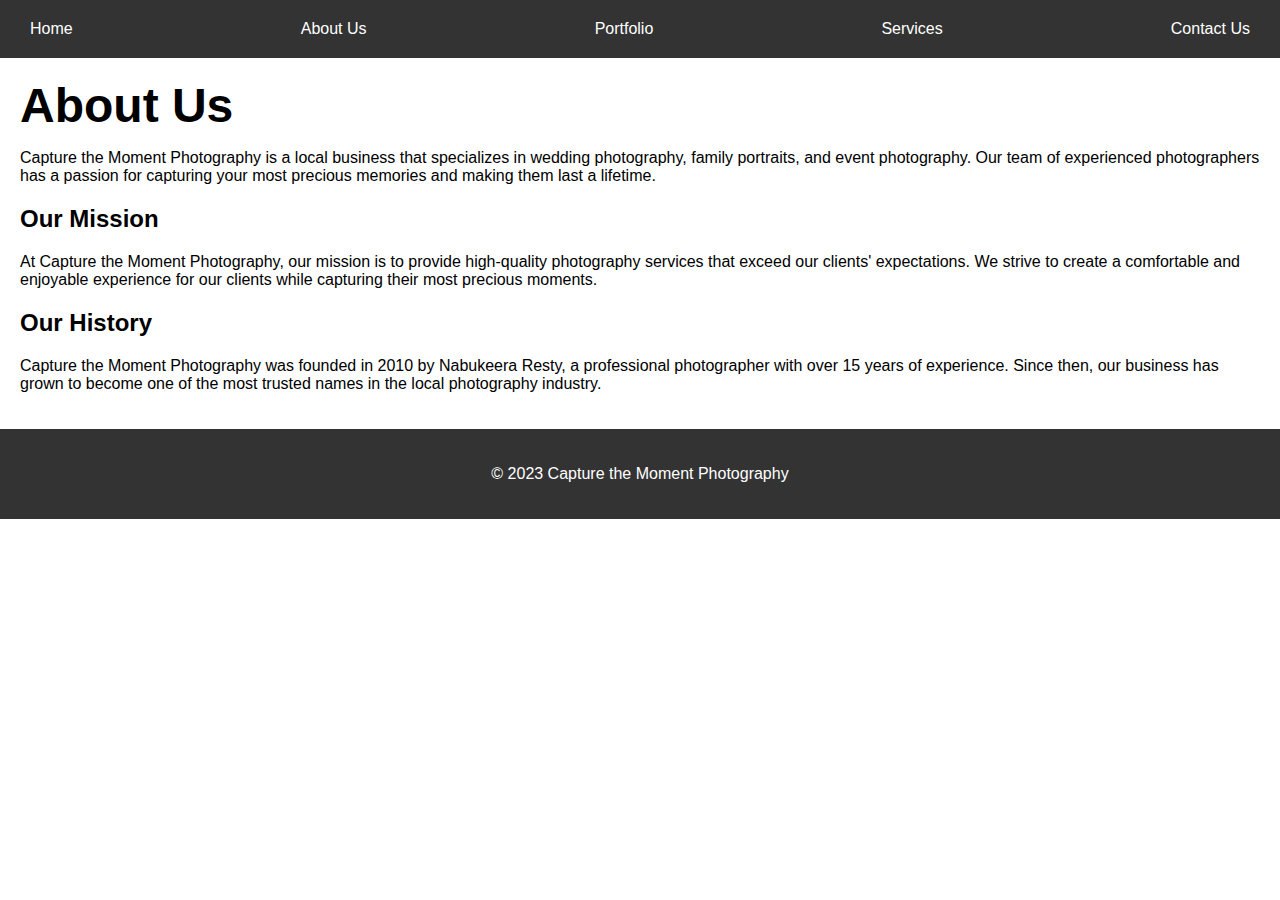
<file: about us.html>
<!DOCTYPE html>
<html>
<head>
	<title>About Us - Capture the Moment Photography</title>
	<link rel="stylesheet" type="text/css" href="style.css">
</head>
<body>
	<header>
		<nav>
			<ul>
				<li><a href="index.html">Home</a></li>
				<li><a href="about us.html">About Us</a></li>
				<li><a href="portfolio.html">Portfolio</a></li>
				<li><a href="services.html">Services</a></li>
				<li><a href="contact.html">Contact Us</a></li>
			</ul>
		</nav>
	</header>
	<main>
		<section class="about">
			<h1>About Us</h1>
			<p>Capture the Moment Photography is a local business that specializes in wedding photography, family portraits, and event photography. Our team of experienced photographers has a passion for capturing your most precious memories and making them last a lifetime.</p>
			<h2>Our Mission</h2>
			<p>At Capture the Moment Photography, our mission is to provide high-quality photography services that exceed our clients' expectations. We strive to create a comfortable and enjoyable experience for our clients while capturing their most precious moments.</p>
			<h2>Our History</h2>
			<p>Capture the Moment Photography was founded in 2010 by Nabukeera Resty, a professional photographer with over 15 years of experience. Since then, our business has grown to become one of the most trusted names in the local photography industry.</p>
		</section>
	</main>
	<footer>
		<p>&copy; 2023 Capture the Moment Photography</p>
	</footer>
</body>
</html>
</file>
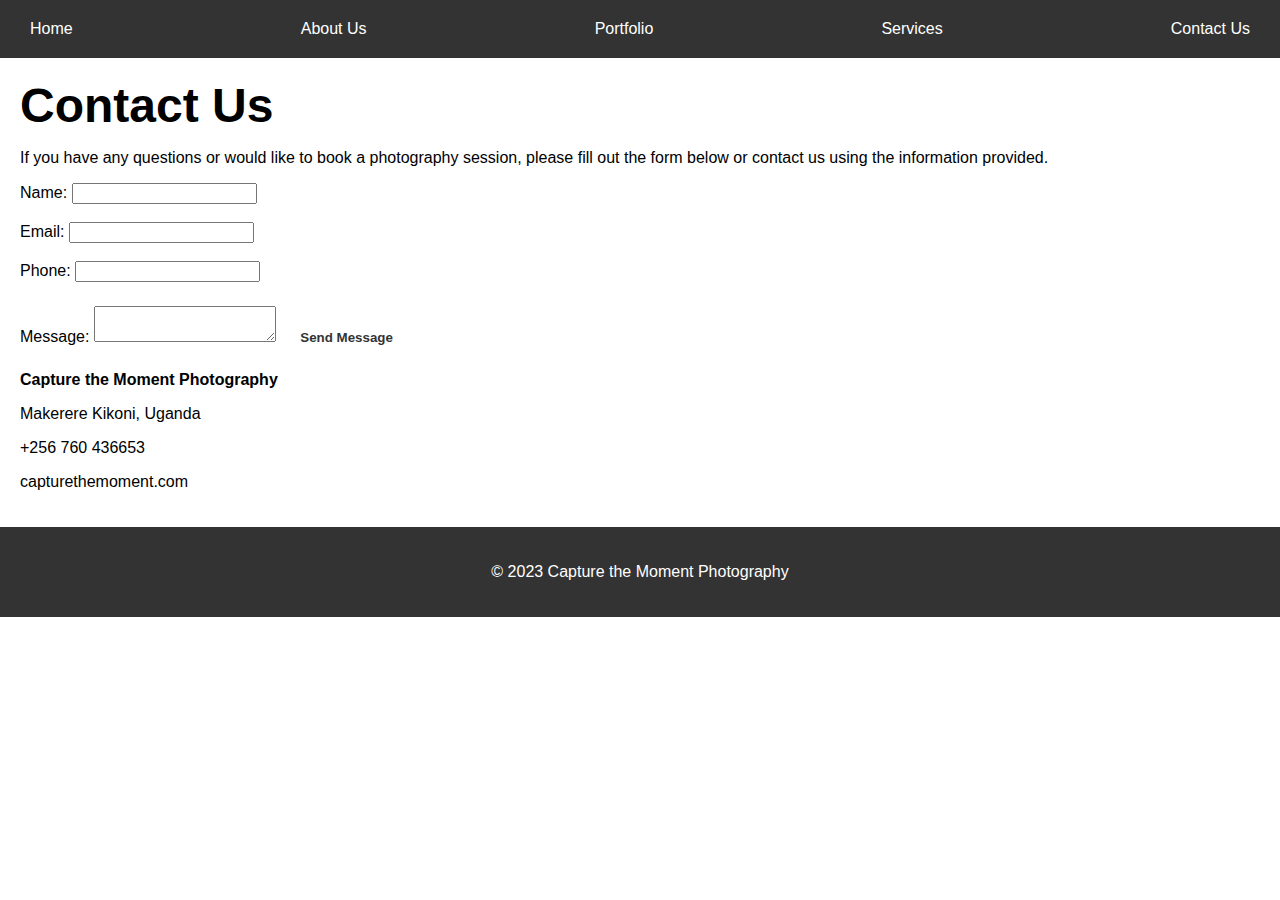
<file: contact us.html>
<!DOCTYPE html>
<html>
<head>
	<title>Contact Us - Capture the Moment Photography</title>
	<link rel="stylesheet" type="text/css" href="style.css">
</head>
<body>
	<header>
		<nav>
			<ul>
				<li><a href="index.html">Home</a></li>
				<li><a href="about us.html">About Us</a></li>
				<li><a href="portfolio.html">Portfolio</a></li>
				<li><a href="services.html">Services</a></li>
				<li><a href="contact us.html">Contact Us</a></li>
			</ul>
		</nav>
	</header>
	<main>
		<section>
			<h1>Contact Us</h1>
			<p>If you have any questions or would like to book a photography session, please fill out the form below or contact us using the information provided.</p>
			<form>
				<label for="name">Name:</label>
				<input type="text" id="name" name="name" required>
				<br><br>

				<label for="email">Email:</label>
				<input type="email" id="email" name="email" required>	
				<br><br>				

				<label for="phone">Phone:</label>
				<input type="tel" id="phone" name="phone" required>
				<br><br>					

				<label for="message">Message:</label>
				<textarea id="message" name="message" required></textarea>
				

				<button type="submit" class="btn">Send Message</button>
			</form>
			<div class="contact-info">
				<p><strong>Capture the Moment Photography</strong></p>
				<p><i class="fas fa-map-marker-alt"></i> Makerere Kikoni, Uganda</p>
				<p><i class="fas fa-phone"></i>+256 760 436653</p>
				<p><i class="fas fa-envelope"></i> capturethemoment.com</p>
			</div>
		</section>
	</main>
	<footer>
		<p>&copy; 2023 Capture the Moment Photography</p>
	</footer>
</body>
</html>
</file>
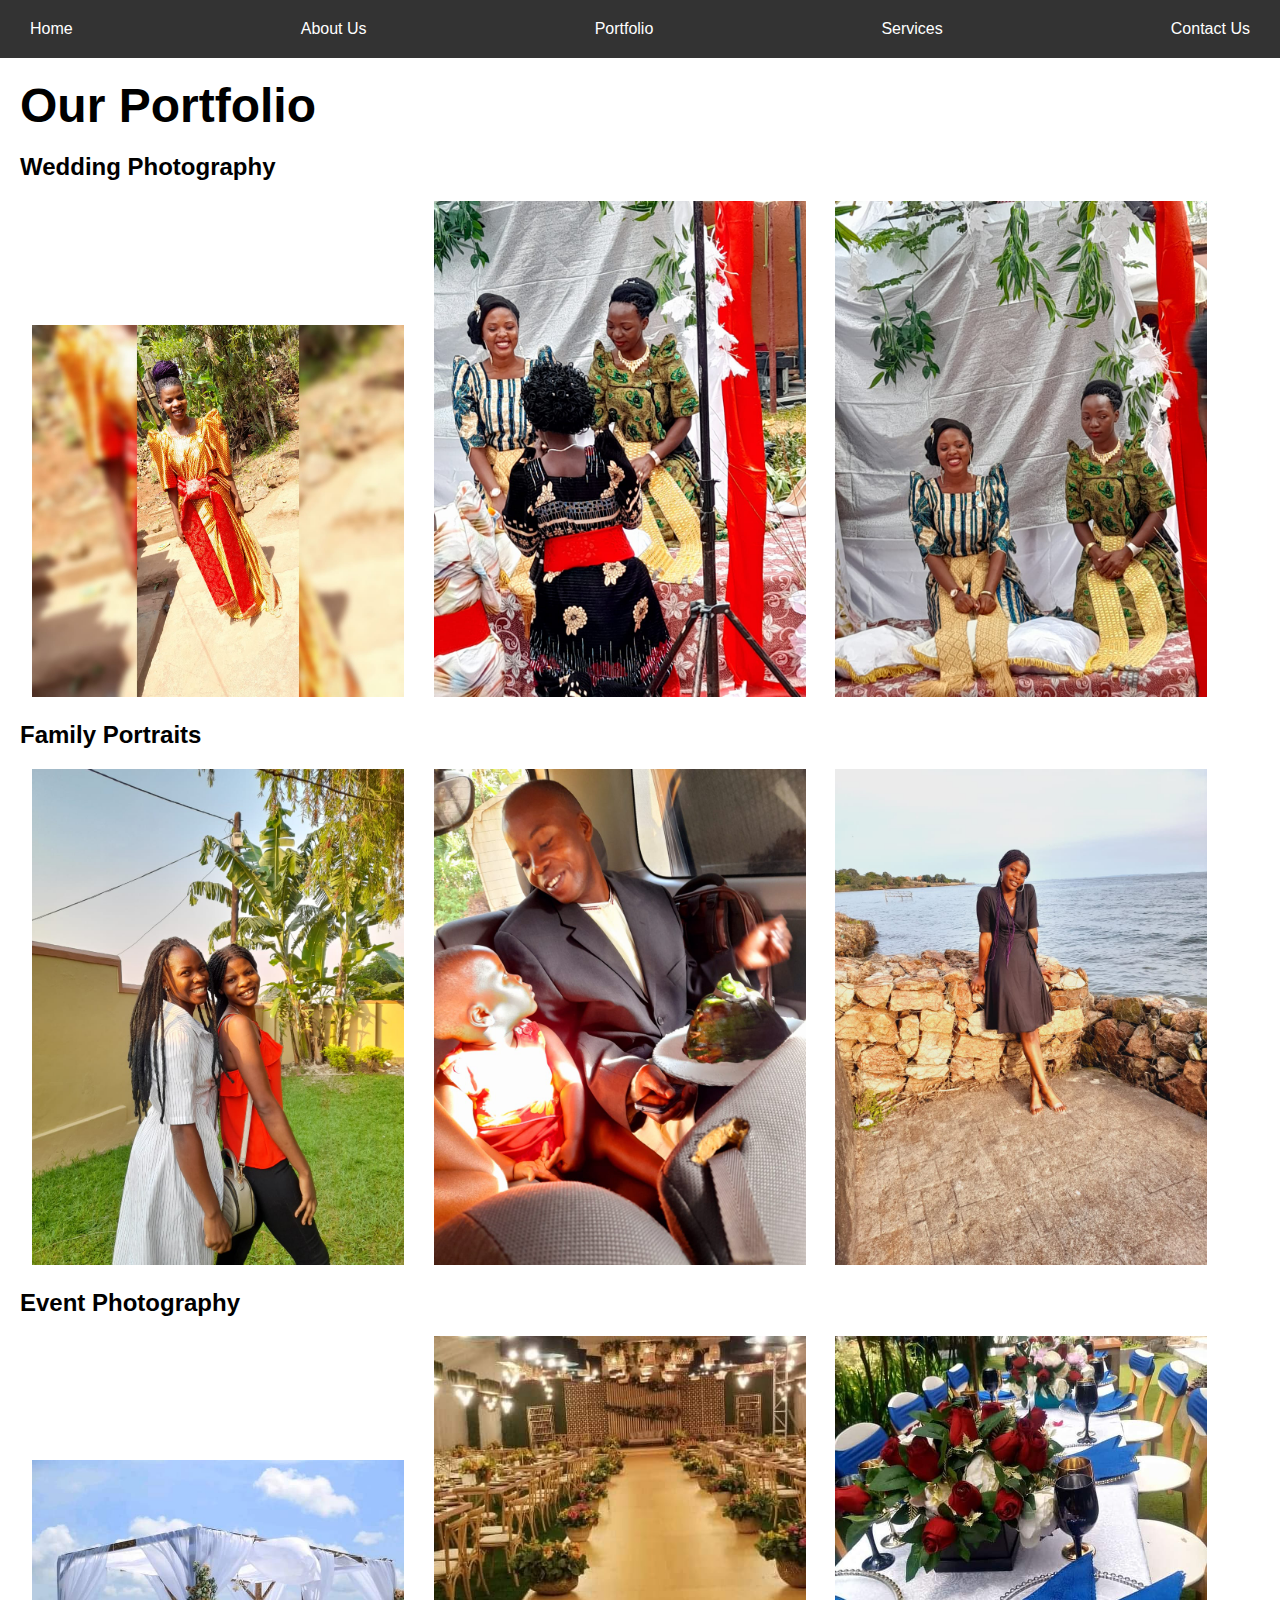
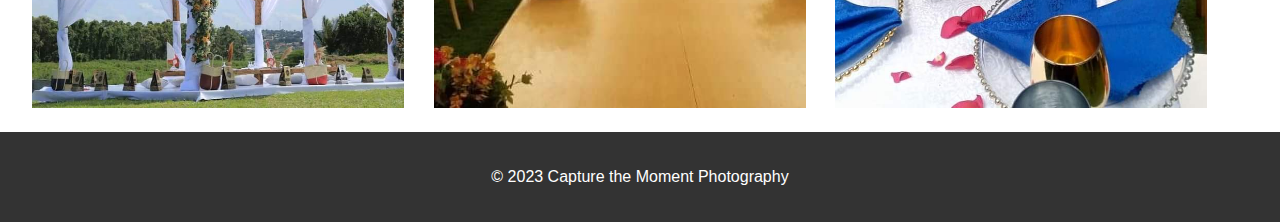
<file: portfolio.html>
<!DOCTYPE html>
<html>
<head>
	<title>Portfolio - Capture the Moment Photography</title>
	<link rel="stylesheet" type="text/css" href="style.css">
</head>
<body>
	<header>
		<nav>
			<ul>
				<li><a href="index.html">Home</a></li>
				<li><a href="about us.html">About Us</a></li>
				<li><a href="portfolio.html">Portfolio</a></li>
				<li><a href=" services.html">Services</a></li>
				<li><a href="contact us.html">Contact Us</a></li>
			</ul>
		</nav>
	</header>
	<main>
		<section class="portfolio">
			<h1>Our Portfolio</h1>
			<h2>Wedding Photography</h2>
			<div class="gallery">
				<img src="gomesi.jpeg" alt="Wedding Photo 1">
				<img src="visiting.jpeg" alt="Wedding Photo 2">
				<img src="visiting2.jpeg" alt="Wedding Photo 3">
			</div>
			<h2>Family Portraits</h2>
			<div class="gallery">
				<img src="friend.jpeg" alt="Family Portrait 1">
				<img src="kanzu.jpeg" alt="Family Portrait 2">
				<img src="Resty2.jpeg" alt="Family Portrait 3">
			</div>
			<h2>Event Photography</h2>
			<div class="gallery">
				<img src="poles2.jpeg" alt="Event Photo 1">
				<img src="tents.jpeg" alt="Event Photo 2">
				<img src="rose.jpeg" alt="Event Photo 3">
			</div>
		</section>
	</main>
	<footer>
		<p>&copy; 2023 Capture the Moment Photography</p>
	</footer>
</body>
</html>
</file>
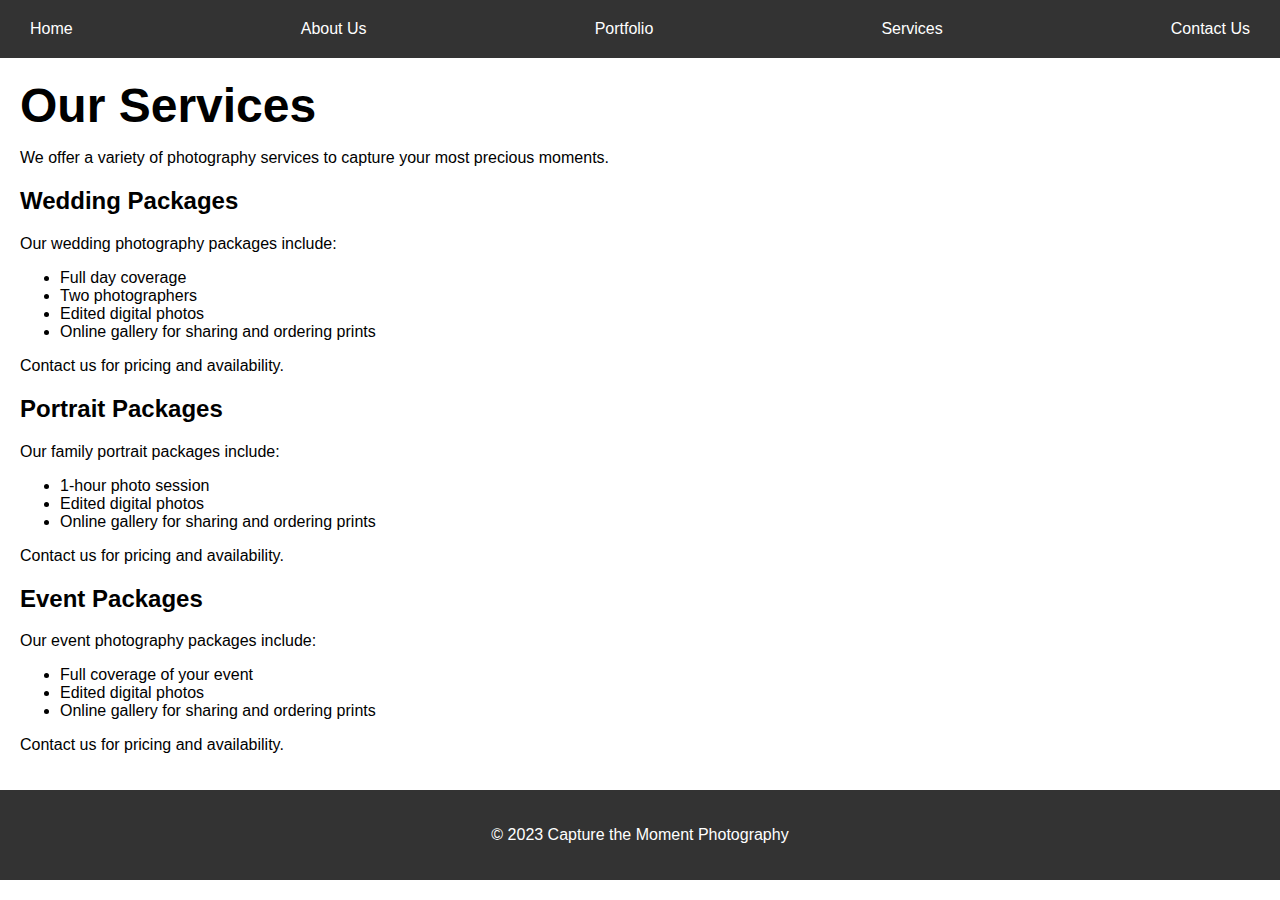
<file: services.html>
<!DOCTYPE html>
<html>
<head>
	<title>Capture the Moment Photography | Services</title>
	<link rel="stylesheet" type="text/css" href="style.css">
</head>
<body>
	<header>
		<nav>
			<ul>
				<li><a href="index.html">Home</a></li>
				<li><a href="about us.html">About Us</a></li>
				<li><a href="portfolio.html">Portfolio</a></li>
				<li class="active"><a href="services.html">Services</a></li>
				<li><a href="contact us.html">Contact Us</a></li>
			</ul>
		</nav>
	</header>
	<main>
		<section class="services">
			<h1>Our Services</h1>
			<p>We offer a variety of photography services to capture your most precious moments.</p>
			<div class="service-group">
				<h2>Wedding Packages</h2>
				<p>Our wedding photography packages include:</p>
				<ul>
					<li>Full day coverage</li>
					<li>Two photographers</li>
					<li>Edited digital photos</li>
					<li>Online gallery for sharing and ordering prints</li>
				</ul>
				<p>Contact us for pricing and availability.</p>
			</div>
			<div class="service-group">
				<h2>Portrait Packages</h2>
				<p>Our family portrait packages include:</p>
				<ul>
					<li>1-hour photo session</li>
					<li>Edited digital photos</li>
					<li>Online gallery for sharing and ordering prints</li>
				</ul>
				<p>Contact us for pricing and availability.</p>
			</div>
			<div class="service-group">
				<h2>Event Packages</h2>
				<p>Our event photography packages include:</p>
				<ul>
					<li>Full coverage of your event</li>
					<li>Edited digital photos</li>
					<li>Online gallery for sharing and ordering prints</li>
				</ul>
				<p>Contact us for pricing and availability.</p>
			</div>
		</section>
	</main>
	<footer>
		<p>&copy; 2023 Capture the Moment Photography</p>
	</footer>
</body>
</html>
</file>
<file: style.css>
body {

	margin: 0;
	padding: 0;
	font-family: Arial, sans-serif;
}

header {
	background-color: #333;
	color: #fff;
	padding: 20px;
}

nav ul {
	margin: 0;
	padding: 0;
	list-style: none;
	display: flex;
	justify-content: space-between;
}

nav li {
	margin: 0 10px;
}

nav a {
	color: #fff;
	text-decoration: none;
}

main {
	padding: 20px;
}

.hero {
	background-image: url('hero.jpg');
	background-size: cover;
	background-position: center;
	height: 500px;
	display: flex;
	flex-direction: column;
	justify-content: center;
	align-items: center;
	text-align: center;
}

h1 {
	font-size: 3em;
	margin: 0;
}

.btn {
	padding: 10px 20px;
	background-color: #fff;
	color: #333;
	border: none;
	border-radius: 5px;
	font-weight: bold;
	text-decoration: none;
	margin-top: 20px;
}

.btn:hover {
	background-color: #333;
	color: #fff;
}

footer {
	background-color: #333;
	color: #fff;
	padding: 20px;
	text-align: center;
}
img {
			display: inline-block;
			width: 30%; /* or any width you prefer */
			margin: 0 1%; /* add some space between images */
</file>
